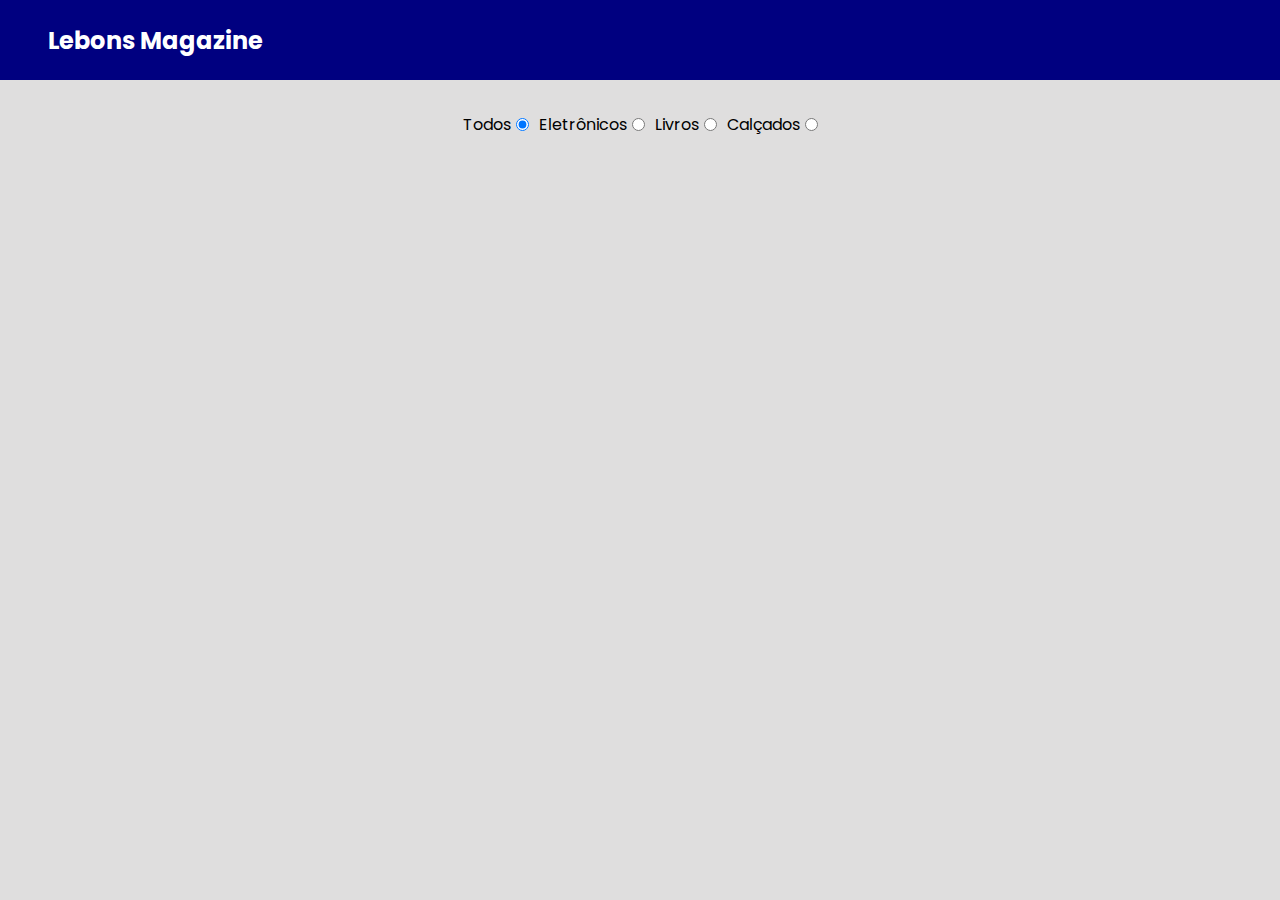
<file: index.html>
<!DOCTYPE html>
<html lang="pt-br">

<head>
    <meta charset="UTF-8">
    <meta name="viewport" content="width=device-width, initial-scale=1.0">
    <meta http-equiv="X-UA-Compatible" content="IE-edge">
    <link rel="stylesheet" href="initial-page/style.css">
    <link rel="stylesheet" href="https://cdnjs.cloudflare.com/ajax/libs/font-awesome/6.4.2/css/all.min.css"
        integrity="sha512-z3gLpd7yknf1YoNbCzqRKc4qyor8gaKU1qmn+CShxbuBusANI9QpRohGBreCFkKxLhei6S9CQXFEbbKuqLg0DA=="
        crossorigin="anonymous" referrerpolicy="no-referrer" />
    <title>Lebons Magazine</title>
</head>

<body>
    <section id="cart-shopping">
        <div class="cart-header">
            <h2>Carrinho</h2>
            <button id="close-cart">
                <i class="fa-solid fa-xmark"></i>
            </button>
        </div>
        <section id="cart-items"></section>
        <span id="total-price"></span>

        <input type="button" value="Finalizar Compra" id="buyBtn">
    </section>
    <header>
        <div>
            <a href="/">
                <h2>Lebons Magazine</h2>
            </a>
        </div>
        <div class="icons">
            <button id="cartBtn"><i id="cart-icon" class="fa-solid fa-cart-shopping"></i></button>
            <a href="/orders.html"><button id="accountBtn"><i id="account-icon"
                        class="fa-solid fa-user"></i></button></a>
        </div>
    </header>
    <main>
        <section id="filters">
            <div>
                <label for="show-all">Todos</label>
                <input id="show-all" name="filter" type="radio" checked>
            </div>
            <div>
                <label for="show-eletronics">Eletrônicos</label>
                <input id="show-eletronics" name="filter" type="radio">
            </div>
            <div>
                <label for="show-books">Livros</label>
                <input id="show-books" name="filter" type="radio">
            </div>
            <div>
                <label for="show-shoes">Calçados</label>
                <input id="show-shoes" name="filter" type="radio">
            </div>
        </section>
        <section class="items-collection">
        </section>
    </main>
    <footer></footer>
    <script type="module" src="initial-page/index.js"></script>
</body>

</html>
</file>
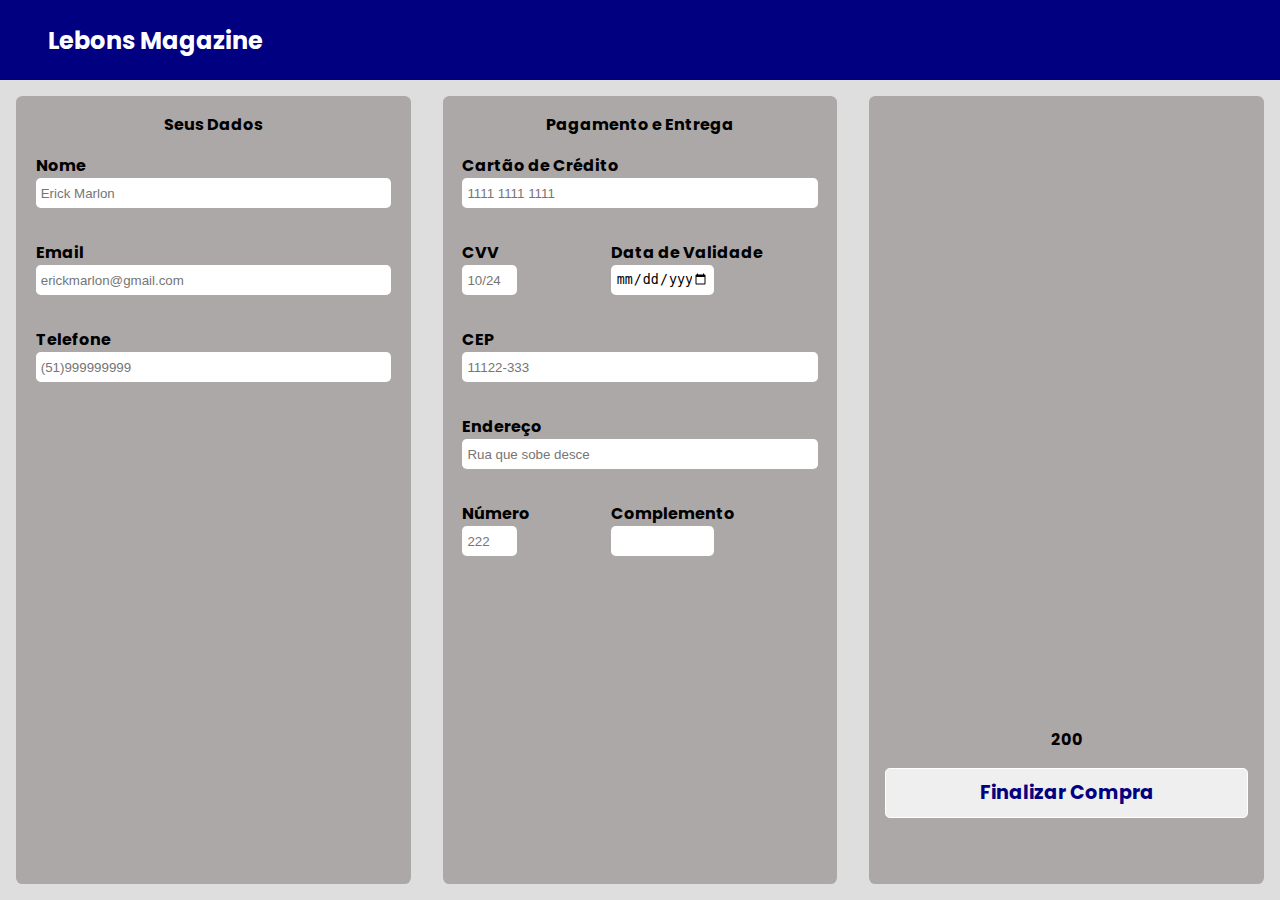
<file: checkout.html>
<!DOCTYPE html>
<html lang="pt-br">

<head>
    <meta charset="UTF-8">
    <meta name="viewport" content="width=device-width, initial-scale=1.0">
    <meta http-equiv="X-UA-Compatible" content="IE-edge">
    <link rel="stylesheet" href="initial-page/style.css">
    <link rel="stylesheet" href="checkout-page/checkout.css">
    <link rel="stylesheet" href="https://cdnjs.cloudflare.com/ajax/libs/font-awesome/6.4.2/css/all.min.css"
        integrity="sha512-z3gLpd7yknf1YoNbCzqRKc4qyor8gaKU1qmn+CShxbuBusANI9QpRohGBreCFkKxLhei6S9CQXFEbbKuqLg0DA=="
        crossorigin="anonymous" referrerpolicy="no-referrer" />
    <title>Lebons Magazine</title>
</head>

<body>
    <header>
        <div>
            <a href="/">
                <h2>Lebons Magazine</h2>
            </a>
        </div>
    </header>
    <form id="form">
        <section id="user-data">
            <p>Seus Dados</p>
            <div class="inputs-container">
                <label for="name">Nome</label>
                <input type="text" id="name" placeholder="Erick Marlon" required>
            </div>
            <div class="inputs-container">
                <label for="email">Email</label>
                <input type="email" id="email" placeholder="erickmarlon@gmail.com" required>
            </div>
            <div class="inputs-container">
                <label for="name">Telefone</label>
                <input type="tel" id="name" placeholder="(51)999999999" required>
            </div>
        </section>
        <section id="payment-data">
            <p>Pagamento e Entrega</p>
            <div class="inputs-container">
                <label for="credit-card">Cartão de Crédito</label>
                <input type="text" id="credit-card" placeholder="1111 1111 1111" required>
            </div>
            <div>
                <div class="inputs-container">
                    <label for="cvv">CVV</label>
                    <input type="text" id="cvv" placeholder="10/24" required>
                </div>
                <div class="inputs-container">
                    <label for="name">Data de Validade</label>
                    <input type="date" id="expiration" required>
                </div>
            </div>
            <div class="inputs-container">
                <label for="credit-card">CEP</label>
                <input type="text" id="credit-card" placeholder="11122-333" required>
            </div>
            <div class="inputs-container">
                <label for="credit-card">Endereço</label>
                <input type="text" id="credit-card" placeholder="Rua que sobe desce" required>
            </div>
            <div>
                <div class="inputs-container">
                    <label for="cvv">Número</label>
                    <input type="text" id="cvv" placeholder="222" required>
                </div>
                <div class="inputs-container">
                    <label for="name">Complemento</label>
                    <input type="number" id="expiration" required>
                </div>
            </div>

        </section>
        <section id="products-data">
            <div id="checkout-products-container"></div>
            <div id="checkout-container">
                <span id="total-price">200</span>
                <input type="submit" value="Finalizar Compra" id="finishBuyBtn">
            </div>
        </section>
    </form>
    <script src="/checkout-page/checkout.js" type="module"></script>
</body>

</html>
</file>
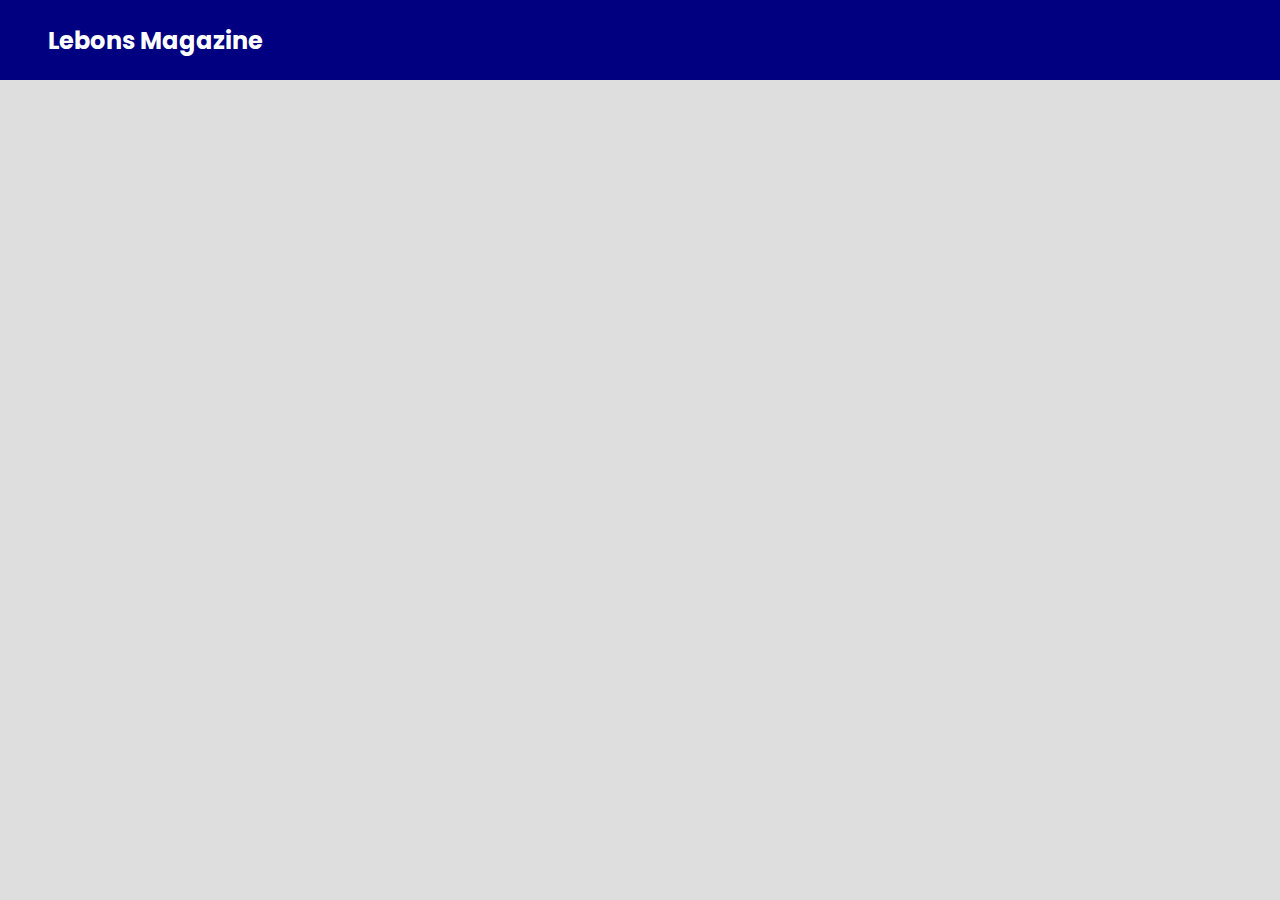
<file: orders.html>
<!DOCTYPE html>
<html lang="pt-br">

<head>
    <meta charset="UTF-8">
    <meta name="viewport" content="width=device-width, initial-scale=1.0">
    <meta http-equiv="X-UA-Compatible" content="IE-edge">
    <link rel="stylesheet" href="/orders-page/order.css">
    <link rel="stylesheet" href="https://cdnjs.cloudflare.com/ajax/libs/font-awesome/6.4.2/css/all.min.css"
        integrity="sha512-z3gLpd7yknf1YoNbCzqRKc4qyor8gaKU1qmn+CShxbuBusANI9QpRohGBreCFkKxLhei6S9CQXFEbbKuqLg0DA=="
        crossorigin="anonymous" referrerpolicy="no-referrer" />
    <title>Lebons Magazine</title>
</head>

<body>
    <header>
        <div>
            <a href="/">
                <h2>Lebons Magazine</h2>
            </a>
        </div>
    </header>
    <main></main>
    <script type="module" src="/orders-page/orders.js"></script>
</body>

</html>
</file>
<file: initial-page/style.css>
@import url("https://fonts.googleapis.com/css2?family=Poppins:wght@200&display=swap");

* {
  padding: 0;
  margin: 0;
  box-sizing: border-box;
}

body {
  background-color: rgb(223, 222, 222);
  font-family: "Poppins", sans-serif;
  height: 100vh;
}
.item-card.hidden {
  display: none;
}
.show {
  display: flex;
}
header {
  height: 80px;
  background-color: navy;
  display: flex;
  justify-content: space-between;
  align-items: center;
  padding-inline: 3rem;
}
a,
a:visited {
  list-style: none;
  text-decoration: none;
  color: white;
}
#filters{
  display: flex;
  gap: 10px;

}
#filters > div{
  display: flex;
  justify-content: center;
  gap: 5px;
}
#cartBtn,
#accountBtn {
  border: none;
  outline: none;
  color: white;
  background-color: navy;
}
#cart-icon,
#account-icon {
  font-size: 20px;
  padding-left: 10px;
  cursor: pointer;
}
main {
  padding-block: 2rem;
  padding-inline: 5%;
  display: flex;
  flex-direction: column;
  align-items: center;
  gap: 2rem;
}
#cart-shopping {
  display: flex;
  flex-direction: column;
  justify-content: space-between;
  top: 0;
  right: -300px;
  height: 100vh;
  width: 300px;
  position: fixed;
  background-color: navy;
  z-index: 1;
  color: white;
  transition-duration: 500ms;
  border-left: rgb(214, 214, 214) 1px solid;
}
#cart-shopping .cart-header {
  display: flex;
  justify-content: space-between;
}
.cart-header {
  padding: 1rem;
}
#cart-items {
  display: flex;
  flex-direction: column;
  overflow-y: auto;
  height: 60%;
  width: 100%;
  gap: 0.5rem;
}
#close-cart:hover {
  background-color: red;
}
#close-cart {
  width: 30px;
  height: 30px;
  outline: none;
  border: none;
  cursor: pointer;
  border-radius: 0.3rem;
}
#close-cart i {
  font-size: 20px;
}
#total-price {
  padding-inline: 1rem;
  display: flex;
  flex-direction: column;
  align-items: center;
  gap: 10px;
  text-align: center;
}
#total-price i{
  font-size: 50px;
}
input#buyBtn, input#finishBuyBtn {
  width: calc(100% - 2rem);
  margin: 1rem;
  height: 50px;
  color: navy;
  outline: none;
  border: 1px solid white;
  border-radius: 0.3rem;
  cursor: pointer;
  font-size: 1.2rem;
  font-family: "Poppins", sans-serif;
  font-weight: 700;

}
input#buyBtn:hover, input#finishBuyBtn:hover {
  color: white;
  background-color: navy;

}
.cart-item {
  height: 120px;
  display: flex;
  width: calc(100% - 20px);
  margin-inline: 10px;
  border-bottom: 1px solid rgb(97, 95, 95);
  background-color: gray;
  border-radius: 0.3rem;
}
.cart-item h4 {
  height: 45px;
  width: 100%;
  padding-top: 5px;
  font-size: 1rem;
  line-height: 1.2rem;
  text-align: center;
  word-wrap: break-word;
  white-space: normal;
  overflow: hidden;
  display: -webkit-box;
  text-overflow: ellipsis;
  -webkit-box-orient: vertical;
  -webkit-line-clamp: 2;
}
.cart-item div:first-of-type{
  width: 130px;
}
.cart-item div:last-of-type {
  display: flex;  
  flex-direction: column;
  gap: 5px;
  padding-inline: 10px;
  width: 20%;
  justify-content: space-between;
  align-items: end;
}

.cart-item div:last-child input {
  outline: none;
  border: none;
  color: white;
  background-color: transparent;
  width: 25px;
  font-size: 1.1rem;
}
.cart-item div:last-child p {
  font-size: 1rem;
}
.cart-item span:last-child{
display: flex;
}
.cart-item img {
  height: 90%;
  width: 90px;
  margin-top: 10px;
  object-fit: contain;
  mix-blend-mode: multiply;
}
.cart-item p{
  padding: 10px;
}
.cart-item button {
  margin: 10px;
  width: 20px;
  height: 20px;
  outline: none;
  border: none;
  border-radius: 5px;
  cursor: pointer;
}
.cart-item button:hover{
  background-color: red;
}
label,
input[type="radio"] {
  user-select: none;
  cursor: pointer;
}

.items-collection {
  display: flex;
  height: 100%;
  flex-wrap: wrap;
  gap: 1.5rem;
  justify-content: center;
  align-items: center;
  padding-bottom: 1rem;
}

.items-collection img {
  width: 100%;
  height: 180px;
  object-fit: contain;
  margin-top: 1rem;
  mix-blend-mode: multiply;
}
.item-card:hover {
  transform: scale(1.02);
}

.item-card {
  width: 150px;
  height: 330px;
  background-color: white;
  border-radius: 0.3rem;
  display: flex;
  flex-direction: column;
  align-items: center;
  transition-duration: 200ms;
}

.item-card > h2 {
  height: 45px;
  width: 100%;
  padding-top: 5px;
  font-size: 17px;
  line-height: 1.4rem;
  text-align: center;
  word-wrap: break-word;
  white-space: normal;
  overflow: hidden;
  display: -webkit-box;
  text-overflow: ellipsis;
  -webkit-box-orient: vertical;
  -webkit-line-clamp: 2;
}

.item-card > h3 {
  text-align: center;
}
.addItemBtn {
  width: 90%;
  height: 30px;
  color: white;
  background-color: navy;
  margin-block: 1rem;
  outline: none;
  border: none;
  cursor: pointer;
}
</file>
<file: checkout-page/checkout.css>
form {
  width: 100%;
  height: calc(100% - 80px - 2rem);
  display: flex;
  justify-content: space-evenly;
  flex-wrap: wrap;
}
#user-data,
#payment-data,
#products-data {
  background-color: rgb(172, 168, 168);
  border-radius: 0.4rem;
  width: 33%;
  height: 100%;
  flex: 1 1 300px;
  margin: 1rem;
  padding-block: 1rem;
}
label {
  font-weight: bold;
}
p {
  text-align: center;
  font-weight: bold;
  font-size: 1rem;
}
.inputs-container {
  display: flex;
  flex-direction: column;
  padding: 1rem 5%;
}
#payment-data div:nth-of-type(2),
#payment-data div:nth-of-type(5) {
  display: flex;
  justify-content: space-between;
  width: 100%;
}
#payment-data div:nth-of-type(2) input,
#payment-data div:nth-of-type(5) input {
  width: 50%;
}
#user-data input,
#payment-data input {
  outline: none;
  border: none;
  border-radius: 0.3rem;
  height: 30px;
  padding-inline: 5px;
}
#checkout-products-container {
  display: flex;
  flex-direction: column;
  gap: 10px;
  margin: 0 10px 10px 10px;
  height: 80%;
  overflow-y: auto;
}
.checkout-item {
  height: 100px;
  display: flex;
  justify-content: space-between;
  align-items: center;
  width: 100%;
  border-radius: 0.3rem;
  border-bottom: 1px solid rgb(97, 95, 95);
  background-color: gray;
}
.checkout-item p {
  text-align: justify;
  font-weight: bold;
  font-size: 1rem;
}
.checkout-item img {
  height: 90%;
  width: 100px;
  object-fit: contain;
  mix-blend-mode: multiply;
}
.checkout-item div:first-of-type {
  width: 60%;
}
.checkout-item div:last-of-type {
  display: grid;
  place-items: start center;
  padding-block: 10px;
  height: 100%;
  width: 15%;
}
.checkout-item h4 {
  height: 45px;
  width: 100%;
  padding-top: 5px;
  font-size: 1rem;
  line-height: 1.2rem;
  text-align: left;
  word-wrap: break-word;
  white-space: normal;
  overflow: hidden;
  display: -webkit-box;
  text-overflow: ellipsis;
  -webkit-box-orient: vertical;
  -webkit-line-clamp: 2;
}
#total-price {
  font-weight: bold;
}
@media screen and (max-width: 480px) {
  #user-data,
#payment-data,
#products-data{
  height: auto;
}
}
</file>
<file: orders-page/order.css>
@import url("https://fonts.googleapis.com/css2?family=Poppins:wght@200&display=swap");
* {
  padding: 0;
  margin: 0;
  box-sizing: border-box;
}
body {
  background-color: rgb(223, 222, 222);
  font-family: "Poppins", sans-serif;
  height: 100vh;
}
header {
  height: 80px;
  background-color: navy;
  display: flex;
  justify-content: space-between;
  align-items: center;
  padding-inline: 3rem;
}
main {
  padding-block: 1rem;
  display: flex;
  height: auto;
  align-items: center;
  flex-direction: column;
  flex-wrap: wrap;
  gap: 1rem;
}
section {
  display: flex;
  height: auto;
  width: 100%;
  justify-content: space-evenly;
  align-items: center;
  flex-wrap: wrap;
  padding-inline: 1rem;
  gap: 10px;
}
.checkout-item {
  display: flex;
  width: 250px;
  height: 100px;
  background-color: rgb(183, 180, 180);
  border-radius: 0.3rem;
}
.checkout-item h4 {
  font-size: 0.9rem;
  height: 45px;
  width: 100%;
  padding-top: 5px;
  line-height: 1.4rem;
  text-align: center;
  word-wrap: break-word;
  white-space: normal;
  overflow: hidden;
  display: -webkit-box;
  text-overflow: ellipsis;
  -webkit-box-orient: vertical;
  -webkit-line-clamp: 2;
}
.checkout-item img {
  height: 100%;
  object-fit: contain;
  width: 30%;
  mix-blend-mode: multiply;
} 
.checkout-item div{
    padding-inline: 10px;
}
.checkout-item p{
    font-weight: bold;
    text-align: center;
    padding-block: 10px;
    padding-right: 5px;
}
a,
a:visited {
  list-style: none;
  text-decoration: none;
  color: white;
}
</file>
